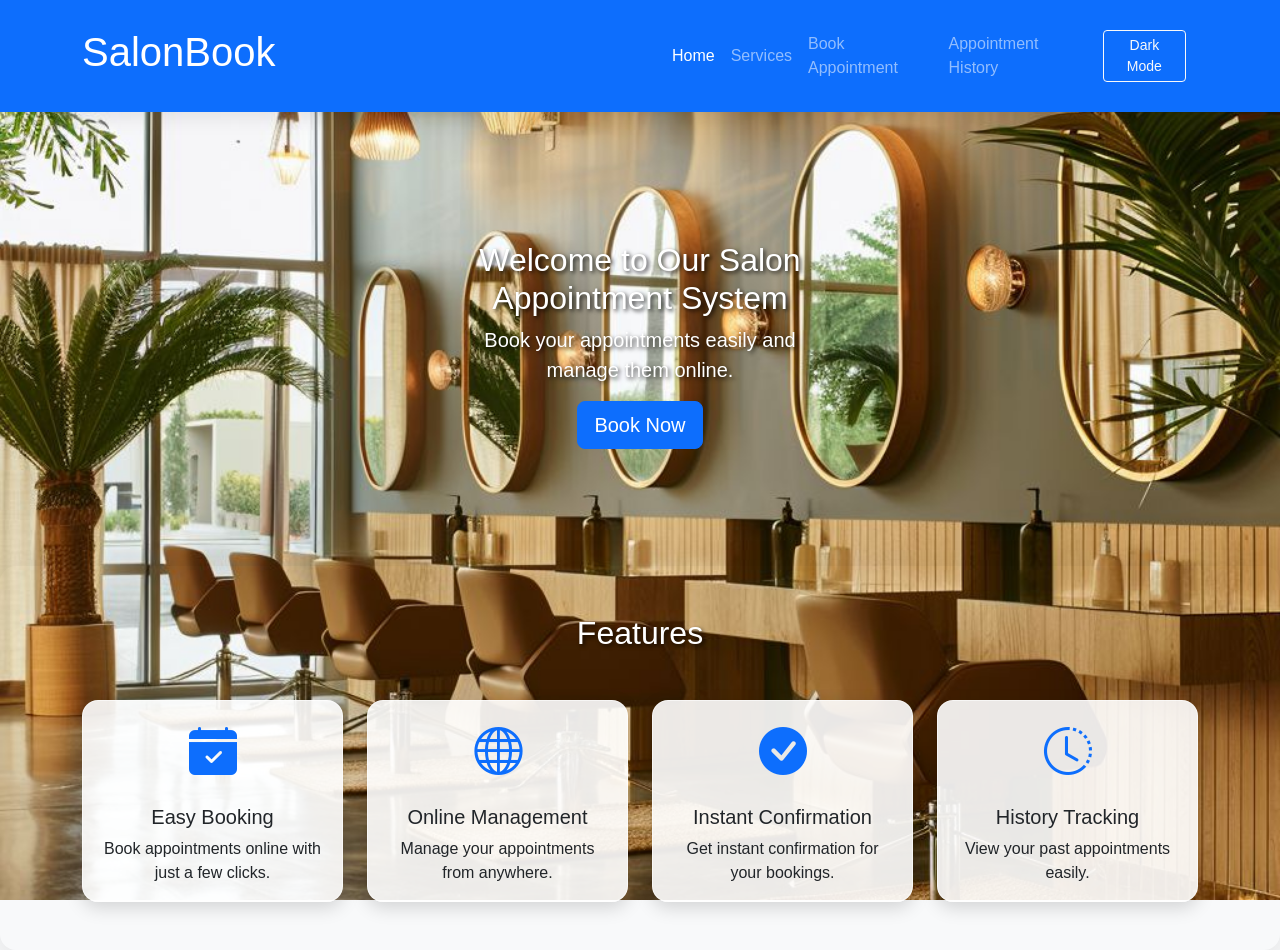
<file: web development/index.html>
<!DOCTYPE html>
<html lang="en">
<head>
    <meta charset="UTF-8">
    <meta name="viewport" content="width=device-width, initial-scale=1.0">
    <title>SalonBook - Online Appointment System for Salons</title>
    <link href="https://cdn.jsdelivr.net/npm/bootstrap@5.3.0/dist/css/bootstrap.min.css" rel="stylesheet">
    <link rel="stylesheet" href="https://cdn.jsdelivr.net/npm/bootstrap-icons@1.10.0/font/bootstrap-icons.css">
    <link rel="stylesheet" href="index.css">
</head>
<body>
    <header class="bg-primary text-white py-3">
        <div class="container">
            <div class="row align-items-center">
                <div class="col-md-6">
                    <h1 class="animate__animated animate__fadeInLeft">SalonBook</h1>
                </div>
                <div class="col-md-6">
                    <nav class="navbar navbar-expand-lg navbar-dark">
                        <div class="container-fluid">
                            <button class="navbar-toggler" type="button" data-bs-toggle="collapse" data-bs-target="#navbarNav" aria-controls="navbarNav" aria-expanded="false" aria-label="Toggle navigation">
                                <span class="navbar-toggler-icon"></span>
                            </button>
                            <div class="collapse navbar-collapse" id="navbarNav">
                                <ul class="navbar-nav ms-auto align-items-center">
                                    <li class="nav-item">
                                        <a class="nav-link active" href="index.html">Home</a>
                                    </li>
                                    <li class="nav-item">
                                        <a class="nav-link" href="services.html">Services</a>
                                    </li>
                                    <li class="nav-item">
                                        <a class="nav-link" href="booking.html">Book Appointment</a>
                                    </li>
                                    <li class="nav-item">
                                        <a class="nav-link" href="history.html">Appointment History</a>
                                    </li>
                                    <li class="nav-item ms-2">
                                        <button id="themeToggle" class="btn btn-outline-light btn-sm" type="button">Dark Mode</button>
                                    </li>
                                </ul>
                            </div>
                        </div>
                    </nav>
                </div>
            </div>
        </div>
    </header>

    <main class="container page-enter hero-section">
        <div class="row justify-content-center">
            <div class="col-lg-8 text-center">
                <div class="hero-content">
                    <h2 class="animate__animated animate__fadeInUp">Welcome to Our Salon Appointment System</h2>
                    <p class="lead animate__animated animate__fadeInUp animate__delay-1s">Book your appointments easily and manage them online.</p>
                    <a href="booking.html" class="btn btn-primary btn-lg animate__animated animate__bounceIn animate__delay-2s">Book Now</a>
                </div>
            </div>
        </div>
    </main>

    <section class="features py-5">
        <div class="container">
            <h2 class="text-center mb-5">Features</h2>
            <div class="row g-4">
                <div class="col-lg-3 col-md-6">
                    <div class="card h-100 text-center">
                        <div class="card-body">
                            <i class="bi bi-calendar-check-fill text-primary" style="font-size: 3rem;"></i>
                            <h5 class="card-title mt-3">Easy Booking</h5>
                            <p class="card-text">Book appointments online with just a few clicks.</p>
                        </div>
                    </div>
                </div>
                <div class="col-lg-3 col-md-6">
                    <div class="card h-100 text-center">
                        <div class="card-body">
                            <i class="bi bi-globe text-primary" style="font-size: 3rem;"></i>
                            <h5 class="card-title mt-3">Online Management</h5>
                            <p class="card-text">Manage your appointments from anywhere.</p>
                        </div>
                    </div>
                </div>
                <div class="col-lg-3 col-md-6">
                    <div class="card h-100 text-center">
                        <div class="card-body">
                            <i class="bi bi-check-circle-fill text-primary" style="font-size: 3rem;"></i>
                            <h5 class="card-title mt-3">Instant Confirmation</h5>
                            <p class="card-text">Get instant confirmation for your bookings.</p>
                        </div>
                    </div>
                </div>
                <div class="col-lg-3 col-md-6">
                    <div class="card h-100 text-center">
                        <div class="card-body">
                            <i class="bi bi-clock-history text-primary" style="font-size: 3rem;"></i>
                            <h5 class="card-title mt-3">History Tracking</h5>
                            <p class="card-text">View your past appointments easily.</p>
                        </div>
                    </div>
                </div>
            </div>
        </div>
    </section>

    <script src="https://cdn.jsdelivr.net/npm/bootstrap@5.3.0/dist/js/bootstrap.bundle.min.js"></script>
    <script src="https://cdnjs.cloudflare.com/ajax/libs/animate.css/4.1.1/animate.min.css"></script>
    <script src="index.js"></script>
    <script src="theme.js"></script>
</body>
</html>
</file>
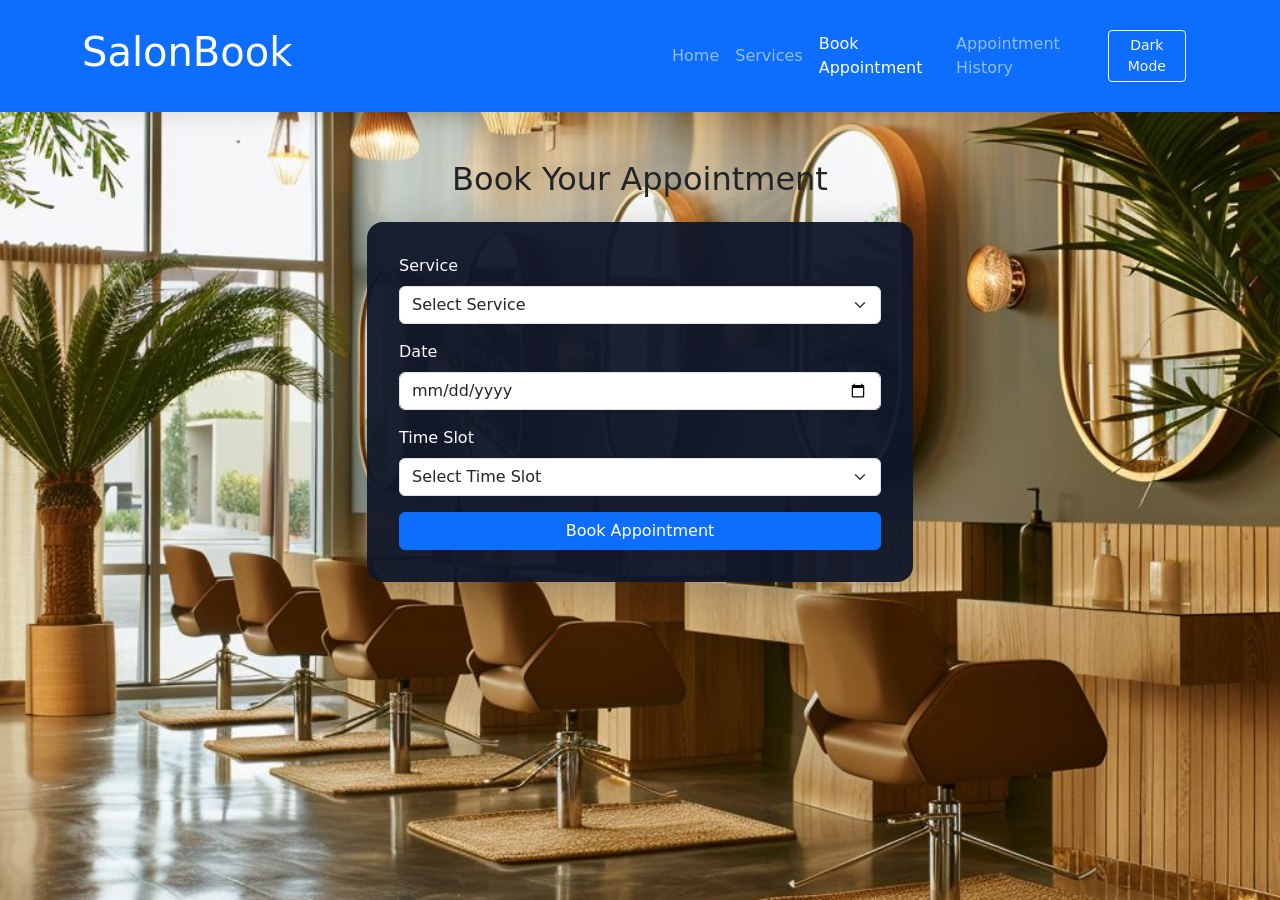
<file: web development/booking.html>
<!DOCTYPE html>
<html lang="en">
<head>
    <meta charset="UTF-8">
    <meta name="viewport" content="width=device-width, initial-scale=1.0">
    <title>Book Appointment - SalonBook</title>
    <link href="https://cdn.jsdelivr.net/npm/bootstrap@5.3.0/dist/css/bootstrap.min.css" rel="stylesheet">
    <link rel="stylesheet" href="https://cdn.jsdelivr.net/npm/bootstrap-icons@1.10.0/font/bootstrap-icons.css">
    <link rel="stylesheet" href="booking.css">
</head>
<body>
    <header class="bg-primary text-white py-3">
        <div class="container">
            <div class="row align-items-center">
                <div class="col-md-6">
                    <h1>SalonBook</h1>
                </div>
                <div class="col-md-6">
                    <nav class="navbar navbar-expand-lg navbar-dark">
                        <div class="container-fluid">
                            <button class="navbar-toggler" type="button" data-bs-toggle="collapse" data-bs-target="#navbarNav" aria-controls="navbarNav" aria-expanded="false" aria-label="Toggle navigation">
                                <span class="navbar-toggler-icon"></span>
                            </button>
                            <div class="collapse navbar-collapse" id="navbarNav">
                                <ul class="navbar-nav ms-auto align-items-center">
                                    <li class="nav-item">
                                        <a class="nav-link" href="index.html">Home</a>
                                    </li>
                                    <li class="nav-item">
                                        <a class="nav-link" href="services.html">Services</a>
                                    </li>
                                    <li class="nav-item">
                                        <a class="nav-link active" href="booking.html">Book Appointment</a>
                                    </li>
                                    <li class="nav-item">
                                        <a class="nav-link" href="history.html">Appointment History</a>
                                    </li>
                                    <li class="nav-item ms-2">
                                        <button id="themeToggle" class="btn btn-outline-light btn-sm" type="button">Dark Mode</button>
                                    </li>
                                </ul>
                            </div>
                        </div>
                    </nav>
                </div>
            </div>
        </div>
    </header>

    <main class="container my-5 page-enter">
        <div class="row">
            <div class="col-lg-6 mx-auto">
                <h2 class="text-center mb-4">Book Your Appointment</h2>
                <form id="bookingForm">
                    <div class="mb-3">
                        <label for="service" class="form-label">Service</label>
                        <select class="form-select" id="service" required>
                            <option value="">Select Service</option>
                            <option value="Haircut">Haircut</option>
                            <option value="Massage">Massage</option>
                            <option value="Facial">Facial</option>
                            <option value="Manicure">Manicure</option>
                        </select>
                    </div>
                    <div class="mb-3">
                        <label for="date" class="form-label">Date</label>
                        <input type="date" class="form-control" id="date" required>
                    </div>
                    <div class="mb-3">
                        <label for="timeSlot" class="form-label">Time Slot</label>
                        <select class="form-select" id="timeSlot" required>
                            <option value="">Select Time Slot</option>
                            <option value="9:00-10:00">9:00 - 10:00</option>
                            <option value="10:00-11:00">10:00 - 11:00</option>
                            <option value="11:00-12:00">11:00 - 12:00</option>
                            <option value="14:00-15:00">14:00 - 15:00</option>
                            <option value="15:00-16:00">15:00 - 16:00</option>
                            <option value="16:00-17:00">16:00 - 17:00</option>
                        </select>
                    </div>
                    <button type="submit" class="btn btn-primary w-100">Book Appointment</button>
                </form>
            </div>
        </div>
    </main>

    <!-- Toast Notification -->
    <div class="toast-container position-fixed top-0 end-0 p-3">
        <div id="successToast" class="toast" role="alert" aria-live="assertive" aria-atomic="true">
            <div class="toast-header">
                <strong class="me-auto">Success</strong>
                <button type="button" class="btn-close" data-bs-dismiss="toast" aria-label="Close"></button>
            </div>
            <div class="toast-body">
                Appointment booked successfully!
            </div>
        </div>
    </div>

    <script src="https://cdn.jsdelivr.net/npm/bootstrap@5.3.0/dist/js/bootstrap.bundle.min.js"></script>
    <script src="booking.js"></script>
    <script src="theme.js"></script>
</body>
</html>
</file>
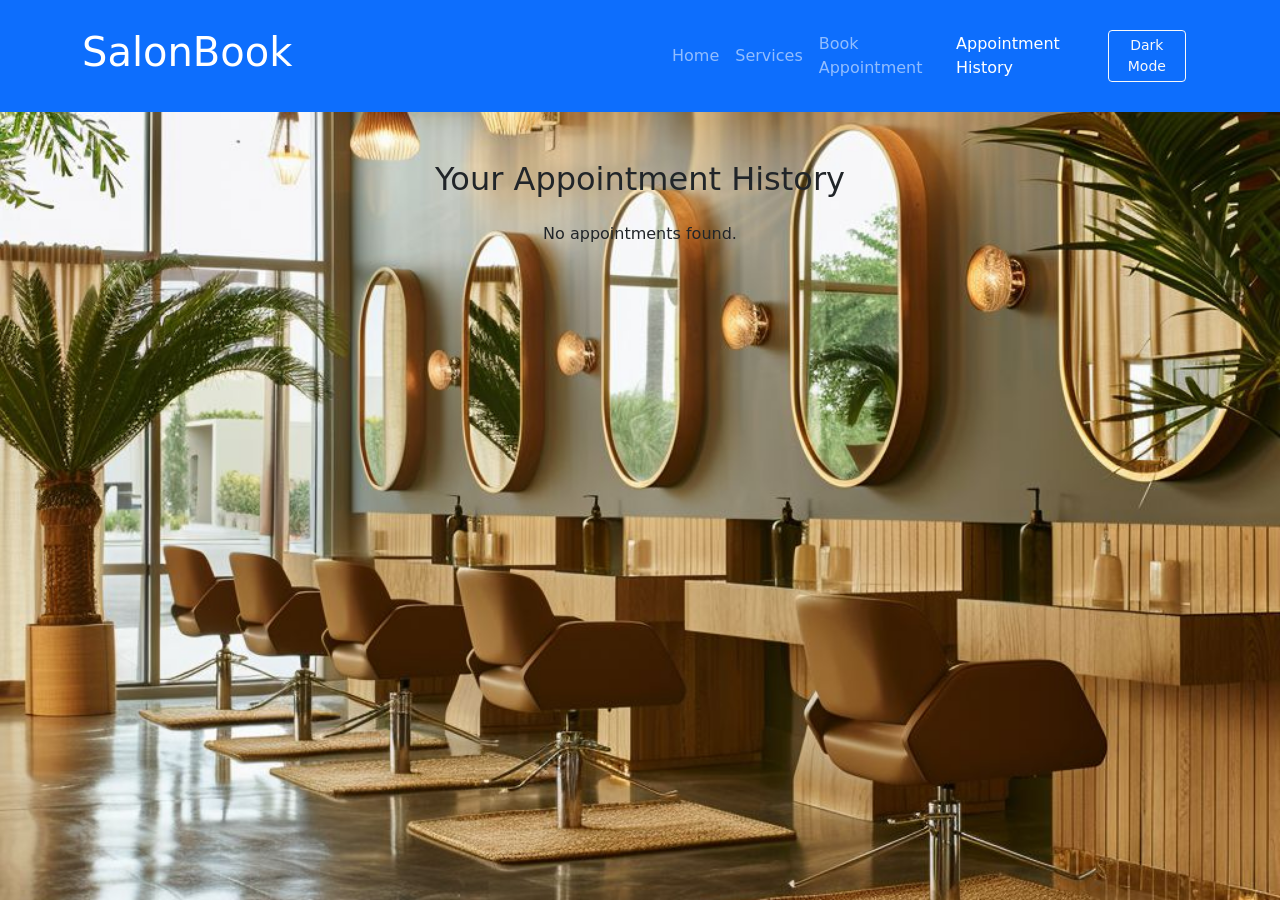
<file: web development/history.html>
<!DOCTYPE html>
<html lang="en">
<head>
    <meta charset="UTF-8">
    <meta name="viewport" content="width=device-width, initial-scale=1.0">
    <title>Appointment History - SalonBook</title>
    <link href="https://cdn.jsdelivr.net/npm/bootstrap@5.3.0/dist/css/bootstrap.min.css" rel="stylesheet">
    <link rel="stylesheet" href="https://cdn.jsdelivr.net/npm/bootstrap-icons@1.10.0/font/bootstrap-icons.css">
    <link rel="stylesheet" href="history.css">
</head>
<body>
    <header class="bg-primary text-white py-3">
        <div class="container">
            <div class="row align-items-center">
                <div class="col-md-6">
                    <h1>SalonBook</h1>
                </div>
                <div class="col-md-6">
                    <nav class="navbar navbar-expand-lg navbar-dark">
                        <div class="container-fluid">
                            <button class="navbar-toggler" type="button" data-bs-toggle="collapse" data-bs-target="#navbarNav" aria-controls="navbarNav" aria-expanded="false" aria-label="Toggle navigation">
                                <span class="navbar-toggler-icon"></span>
                            </button>
                            <div class="collapse navbar-collapse" id="navbarNav">
                                <ul class="navbar-nav ms-auto align-items-center">
                                    <li class="nav-item">
                                        <a class="nav-link" href="index.html">Home</a>
                                    </li>
                                    <li class="nav-item">
                                        <a class="nav-link" href="services.html">Services</a>
                                    </li>
                                    <li class="nav-item">
                                        <a class="nav-link" href="booking.html">Book Appointment</a>
                                    </li>
                                    <li class="nav-item">
                                        <a class="nav-link active" href="history.html">Appointment History</a>
                                    </li>
                                    <li class="nav-item ms-2">
                                        <button id="themeToggle" class="btn btn-outline-light btn-sm" type="button">Dark Mode</button>
                                    </li>
                                </ul>
                            </div>
                        </div>
                    </nav>
                </div>
            </div>
        </div>
    </header>

    <main class="container my-5 page-enter">
        <h2 class="text-center mb-4">Your Appointment History</h2>
        <div id="appointmentsList" class="row">
            <!-- Appointments will be loaded here -->
        </div>
    </main>

    <!-- Toast Notification -->
    <div class="toast-container position-fixed top-0 end-0 p-3">
        <div id="historyToast" class="toast toast-modern text-bg-dark border-0" role="alert" aria-live="assertive" aria-atomic="true">
            <div class="d-flex align-items-center">
                <div class="toast-icon me-2">
                    <i class="bi bi-bell-fill"></i>
                </div>
                <div class="toast-body flex-grow-1">
                    <!-- message set from JS -->
                </div>
                <button type="button" class="btn-close btn-close-white ms-2" data-bs-dismiss="toast" aria-label="Close"></button>
            </div>
        </div>
    </div>

    <!-- Reschedule Modal -->
    <div class="modal fade" id="rescheduleModal" tabindex="-1" aria-labelledby="rescheduleModalLabel" aria-hidden="true">
        <div class="modal-dialog">
            <div class="modal-content">
                <div class="modal-header">
                    <h5 class="modal-title" id="rescheduleModalLabel">Reschedule Appointment</h5>
                    <button type="button" class="btn-close" data-bs-dismiss="modal" aria-label="Close"></button>
                </div>
                <div class="modal-body">
                    <form id="rescheduleForm">
                        <input type="hidden" id="rescheduleId">
                        <div class="mb-3">
                            <label for="rescheduleDate" class="form-label">New Date</label>
                            <input type="date" class="form-control" id="rescheduleDate" required>
                        </div>
                        <div class="mb-3">
                            <label for="rescheduleTime" class="form-label">New Time Slot</label>
                            <select class="form-select" id="rescheduleTime" required>
                                <option value="9:00-10:00">9:00 - 10:00</option>
                                <option value="10:00-11:00">10:00 - 11:00</option>
                                <option value="11:00-12:00">11:00 - 12:00</option>
                                <option value="14:00-15:00">14:00 - 15:00</option>
                                <option value="15:00-16:00">15:00 - 16:00</option>
                                <option value="16:00-17:00">16:00 - 17:00</option>
                            </select>
                        </div>
                        <button type="submit" class="btn btn-primary">Reschedule</button>
                    </form>
                </div>
            </div>
        </div>
    </div>

    <script src="https://cdn.jsdelivr.net/npm/bootstrap@5.3.0/dist/js/bootstrap.bundle.min.js"></script>
    <script src="history.js"></script>
    <script src="theme.js"></script>
</body>
</html>
</file>
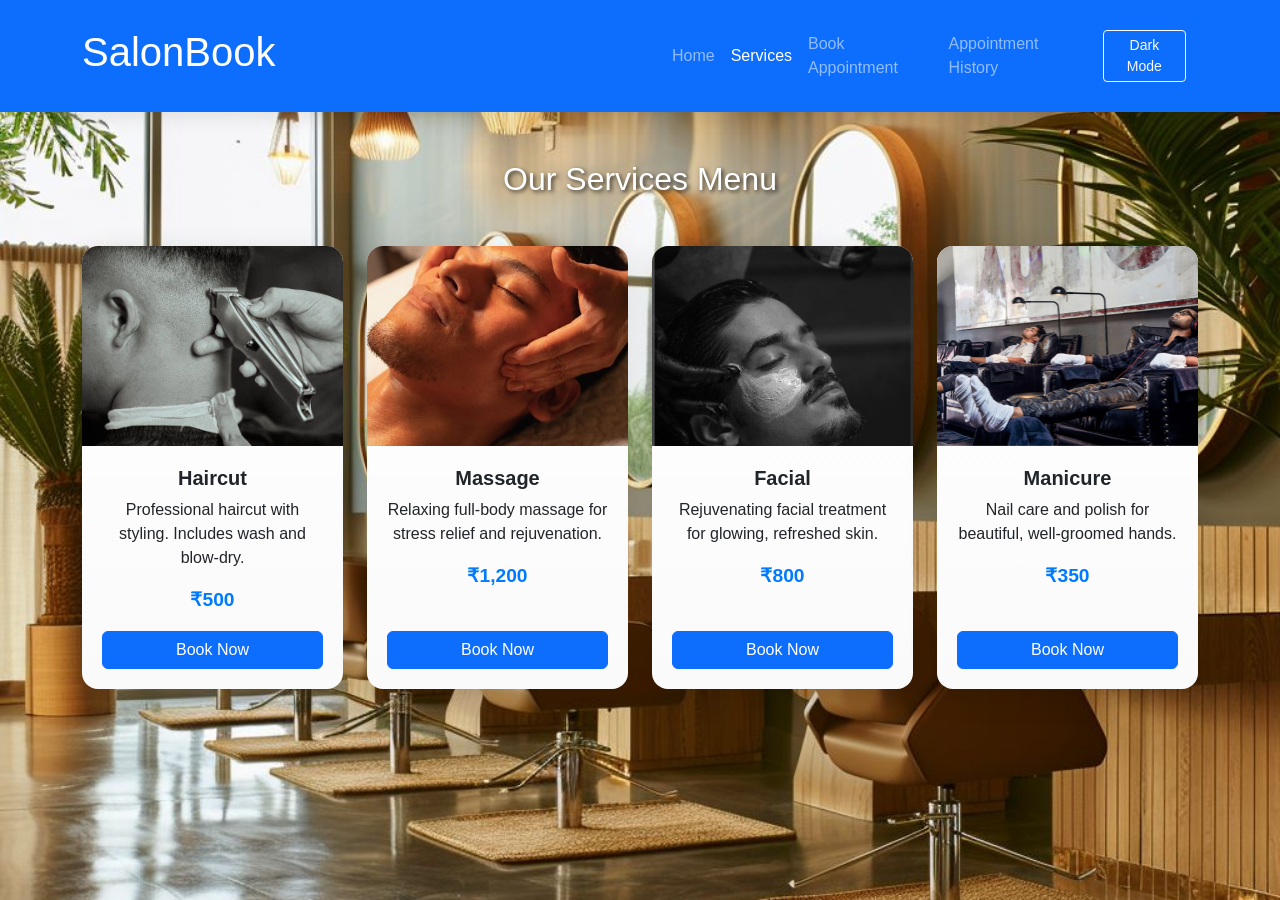
<file: web development/services.html>
<!DOCTYPE html>
<html lang="en">
<head>
    <meta charset="UTF-8">
    <meta name="viewport" content="width=device-width, initial-scale=1.0">
    <title>Services - SalonBook</title>
    <link href="https://cdn.jsdelivr.net/npm/bootstrap@5.3.0/dist/css/bootstrap.min.css" rel="stylesheet">
    <link rel="stylesheet" href="https://cdn.jsdelivr.net/npm/bootstrap-icons@1.10.0/font/bootstrap-icons.css">
    <link rel="stylesheet" href="services.css">
</head>
<body>
    <header class="bg-primary text-white py-3">
        <div class="container">
            <div class="row align-items-center">
                <div class="col-md-6">
                    <h1 class="animate__animated animate__fadeInLeft">SalonBook</h1>
                </div>
                <div class="col-md-6">
                    <nav class="navbar navbar-expand-lg navbar-dark">
                        <div class="container-fluid">
                            <button class="navbar-toggler" type="button" data-bs-toggle="collapse" data-bs-target="#navbarNav" aria-controls="navbarNav" aria-expanded="false" aria-label="Toggle navigation">
                                <span class="navbar-toggler-icon"></span>
                            </button>
                            <div class="collapse navbar-collapse" id="navbarNav">
                                <ul class="navbar-nav ms-auto align-items-center">
                                    <li class="nav-item">
                                        <a class="nav-link" href="index.html">Home</a>
                                    </li>
                                    <li class="nav-item">
                                        <a class="nav-link active" href="services.html">Services</a>
                                    </li>
                                    <li class="nav-item">
                                        <a class="nav-link" href="booking.html">Book Appointment</a>
                                    </li>
                                    <li class="nav-item">
                                        <a class="nav-link" href="history.html">Appointment History</a>
                                    </li>
                                    <li class="nav-item ms-2">
                                        <button id="themeToggle" class="btn btn-outline-light btn-sm" type="button">Dark Mode</button>
                                    </li>
                                </ul>
                            </div>
                        </div>
                    </nav>
                </div>
            </div>
        </div>
    </header>

    <main class="container my-5">
        <h2 class="text-center mb-5">Our Services Menu</h2>
        <div class="row g-4 justify-content-center page-enter">
            <div class="col-xl-3 col-lg-4 col-md-6">
                <div class="card service-card h-100 text-center" id="haircut">
                    <img src="assets/haircut.jpeg" class="card-img-top" alt="Haircut" loading="lazy">
                    <div class="card-body d-flex flex-column">
                        <h5 class="card-title">Haircut</h5>
                        <p class="card-text">Professional haircut with styling. Includes wash and blow-dry.</p>
                        <p class="price mb-3">₹500</p>
                        <a href="booking.html?service=Haircut" class="btn btn-primary mt-auto">Book Now</a>
                    </div>
                </div>
            </div>

            <div class="col-xl-3 col-lg-4 col-md-6">
                <div class="card service-card h-100 text-center" id="massage">
                    <img src="assets/massage.jpg" class="card-img-top" alt="Massage" loading="lazy">
                    <div class="card-body d-flex flex-column">
                        <h5 class="card-title">Massage</h5>
                        <p class="card-text">Relaxing full-body massage for stress relief and rejuvenation.</p>
                        <p class="price mb-3">₹1,200</p>
                        <a href="booking.html?service=Massage" class="btn btn-primary mt-auto">Book Now</a>
                    </div>
                </div>
            </div>

            <div class="col-xl-3 col-lg-4 col-md-6">
                <div class="card service-card h-100 text-center" id="facial">
                    <img src="assets/facial.jpg" class="card-img-top" alt="Facial" loading="lazy">
                    <div class="card-body d-flex flex-column">
                        <h5 class="card-title">Facial</h5>
                        <p class="card-text">Rejuvenating facial treatment for glowing, refreshed skin.</p>
                        <p class="price mb-3">₹800</p>
                        <a href="booking.html?service=Facial" class="btn btn-primary mt-auto">Book Now</a>
                    </div>
                </div>
            </div>

            <div class="col-xl-3 col-lg-4 col-md-6">
                <div class="card service-card h-100 text-center" id="manicure">
                    <img src="assets/manicure.jpg" class="card-img-top" alt="Manicure" loading="lazy">
                    <div class="card-body d-flex flex-column">
                        <h5 class="card-title">Manicure</h5>
                        <p class="card-text">Nail care and polish for beautiful, well-groomed hands.</p>
                        <p class="price mb-3">₹350</p>
                        <a href="booking.html?service=Manicure" class="btn btn-primary mt-auto">Book Now</a>
                    </div>
                </div>
            </div>
        </div>
    </main>

    <script src="https://cdn.jsdelivr.net/npm/bootstrap@5.3.0/dist/js/bootstrap.bundle.min.js"></script>
    <script src="https://cdnjs.cloudflare.com/ajax/libs/animate.css/4.1.1/animate.min.css"></script>
    <script src="theme.js"></script>
</body>
</html>
</file>
<file: web development/index.css>
body {
    background-color: #f8f9fa;
    background-image: url('./assets/saloonbg.jpg');
    background-size: cover;
    background-position: center;
    background-attachment: fixed;
    font-family: 'Arial', sans-serif;
}

body.dark-mode {
    color: #f9fafb;
}
@media (max-width: 768px) {
    body {
        background-attachment: scroll;
    }
}
header {
    box-shadow: 0 4px 20px rgba(0,0,0,0.1);
}

body.dark-mode header {
    background-color: #111827 !important;
}

.animate__animated {
    animation-duration: 1s;
}

.animate__delay-1s {
    animation-delay: 1s;
}

.animate__delay-2s {
    animation-delay: 2s;
}

.hero-section {
    min-height: 50vh;
    display: flex;
    align-items: center;
    justify-content: center;
    padding: 2rem 1rem 1rem;
}

.features {
    border-radius: 1rem;
    padding: 2.5rem 1.5rem 3rem;
    box-shadow: 0 10px 40px rgba(0, 0, 0, 0.1);
    animation: fadeInUp 1s ease-out;
    margin-top: 0.25rem;
    overflow: hidden;
}

@keyframes fadeInUp {
    from {
        opacity: 0;
        transform: translateY(30px);
    }
    to {
        opacity: 1;
        transform: translateY(0);
    }
}

.features h2 {
    color: white;
    text-shadow: 2px 2px 4px rgba(0,0,0,0.7);
    margin-bottom: 1.75rem;
}

.hero-content {
    background: transparent;
    padding: 2rem 2.25rem;
    animation: heroFadeIn 1s ease-out;
}

.hero-content h2,
.hero-content p {
    color: #ffffff;
    text-shadow: 2px 2px 4px rgba(0,0,0,0.8);
}

.card {
    background: rgba(255, 255, 255, 0.9);
    border: 1px solid rgba(255, 255, 255, 0.6);
    border-radius: 1rem;
    box-shadow: 0 6px 18px rgba(0, 0, 0, 0.15);
    transition: all 0.3s ease;
}

.hero-content .btn-primary {
    transition: transform 0.25s ease, box-shadow 0.25s ease, background-color 0.25s ease;
}

.hero-content .btn-primary:hover {
    transform: translateY(-3px) scale(1.03);
    box-shadow: 0 12px 28px rgba(0, 0, 0, 0.35);
    background-color: #0b5ed7;
}

.hero-content .btn-primary:active {
    transform: translateY(-1px) scale(0.99);
    box-shadow: 0 6px 16px rgba(0, 0, 0, 0.25);
}

body.dark-mode .card {
    background: rgba(15, 23, 42, 0.92);
    border-color: rgba(148, 163, 184, 0.6);
    color: #f9fafb;
}

body.dark-mode .card .card-title,
body.dark-mode .card .card-text {
    color: #f9fafb;
}
.features .row {
    flex-wrap: nowrap;
    animation: featuresScroll 20s linear infinite;
}

.features .col-lg-3,
.features .col-md-6 {
    flex: 0 0 auto;
}

.features .card:hover {
    transform: translateY(-8px);
    box-shadow: 0 14px 32px rgba(0, 0, 0, 0.25);
}

.page-enter {
    animation: fadeInUp 0.8s ease-out;
}

@keyframes heroFadeIn {
    from {
        opacity: 0;
        transform: translateY(20px);
    }
    to {
        opacity: 1;
        transform: translateY(0);
    }
}

@keyframes featuresScroll {
    from {
        transform: translateX(100%);
    }
    to {
        transform: translateX(-100%);
    }
}
</file>
<file: web development/booking.css>
body {
    background-color: #f8f9fa;
    background-image: url('./assets/saloonbg.jpg');
    background-size: cover;
    background-position: center;
    background-attachment: fixed;
}

body.dark-mode {
    color: #f9fafb;
}

@keyframes fadeInUp {
    from {
        opacity: 0;
        transform: translateY(30px);
    }
    to {
        opacity: 1;
        transform: translateY(0);
    }
}

.page-enter {
    animation: fadeInUp 0.8s ease-out;
}

@media (max-width: 768px) {
    body {
        background-attachment: scroll;
    }
}

header {
    box-shadow: 0 4px 20px rgba(0,0,0,0.1);
}

body.dark-mode header {
    background-color: #111827 !important;
}

form {
    background: rgba(15, 23, 42, 0.95);
    padding: 2rem;
    border-radius: 1rem;
    box-shadow: 0 10px 40px rgba(0, 0, 0, 0.2);
    color: #f9fafb;
}

body.dark-mode label,
body.dark-mode h2 {
    color: #f9fafb;
}
</file>
<file: web development/history.css>
body {
    background-color: #f8f9fa;
    background-image: url('./assets/saloonbg.jpg');
    background-size: cover;
    background-position: center;
    background-attachment: fixed;
}

body.dark-mode {
    color: #f9fafb;
}

@keyframes fadeInUp {
    from {
        opacity: 0;
        transform: translateY(30px);
    }
    to {
        opacity: 1;
        transform: translateY(0);
    }
}

.page-enter {
    animation: fadeInUp 0.8s ease-out;
}

@media (max-width: 768px) {
    body {
        background-attachment: scroll;
    }
}

.appointment-card {
    background: #ffffff;
    padding: 1.25rem 1.5rem;
    margin-bottom: 1.5rem;
    border-radius: 0.75rem;
    box-shadow: 0 6px 18px rgba(0,0,0,0.12);
    transition: transform 0.25s ease, box-shadow 0.25s ease;
}

body.dark-mode .appointment-card {
    background: rgba(15, 23, 42, 0.95);
    box-shadow: 0 6px 18px rgba(0,0,0,0.3);
    color: #f9fafb;
}

body.dark-mode .appointment-card h5,
body.dark-mode .appointment-card p {
    color: #f9fafb;
}

.appointment-card:hover {
    transform: translateY(-4px);
    box-shadow: 0 10px 24px rgba(0,0,0,0.18);
}

.appointment-card h5 {
    font-weight: 600;
}

.appointment-card p {
    margin-bottom: 0.25rem;
}

.toast-modern {
    border-radius: 0.75rem;
    box-shadow: 0 12px 30px rgba(0,0,0,0.2);
    padding: 0.5rem 0.75rem;
}

.toast-modern .toast-icon {
    width: 32px;
    height: 32px;
    border-radius: 50%;
    background: rgba(255,255,255,0.1);
    display: flex;
    align-items: center;
    justify-content: center;
    font-size: 1rem;
}
</file>
<file: web development/services.css>
body {
    background-color: #f8f9fa;
    background-image: url('./assets/saloonbg.jpg');
    background-size: cover;
    background-position: center;
    background-attachment: fixed;
    font-family: 'Arial', sans-serif;
}

body.dark-mode {
    color: #f9fafb;
}

@media (max-width: 768px) {
    body {
        background-attachment: scroll;
    }
}

header {
    box-shadow: 0 4px 20px rgba(0,0,0,0.1);
}

body.dark-mode header {
    background-color: #111827 !important;
}

@keyframes fadeInUp {
    from {
        opacity: 0;
        transform: translateY(30px);
    }
    to {
        opacity: 1;
        transform: translateY(0);
    }
}

.page-enter {
    animation: fadeInUp 0.8s ease-out;
}

main h2 {
    color: white;
    text-shadow: 2px 2px 4px rgba(0,0,0,0.7);
}

.service-card {
    background: linear-gradient(180deg, #ffffff, #fafafa);
    border: none;
    border-radius: 1rem;
    box-shadow: 0 8px 30px rgba(0, 0, 0, 0.12);
    transition: transform 0.35s cubic-bezier(.22,.8,.25,1), box-shadow 0.35s ease;
    overflow: hidden;
}

body.dark-mode .service-card {
    background: linear-gradient(180deg, #020617, #111827);
    box-shadow: 0 12px 40px rgba(0, 0, 0, 0.6);
    color: #f9fafb;
}

body.dark-mode .service-card h5,
body.dark-mode .service-card p,
body.dark-mode .price {
    color: #f9fafb;
}

.service-card:hover {
    transform: translateY(-10px);
    box-shadow: 0 15px 30px rgba(0, 0, 0, 0.2);
}

.service-card img {
    width: 100%;
    height: 200px;
    object-fit: cover;
    transition: transform 0.45s ease, filter 0.45s ease;
}

.service-card:hover img {
    transform: scale(1.06);
    filter: brightness(1.03);
}

.price {
    font-size: 1.2rem;
    font-weight: bold;
    color: #007bff;
}

@media (max-width: 576px) {
    .service-card img {
        height: 160px;
    }
    .price {
        font-size: 1rem;
    }
}

.service-card .card-body {
    padding: 1.25rem;
}

.service-card h5 {
    font-weight: 600;
}
</file>
